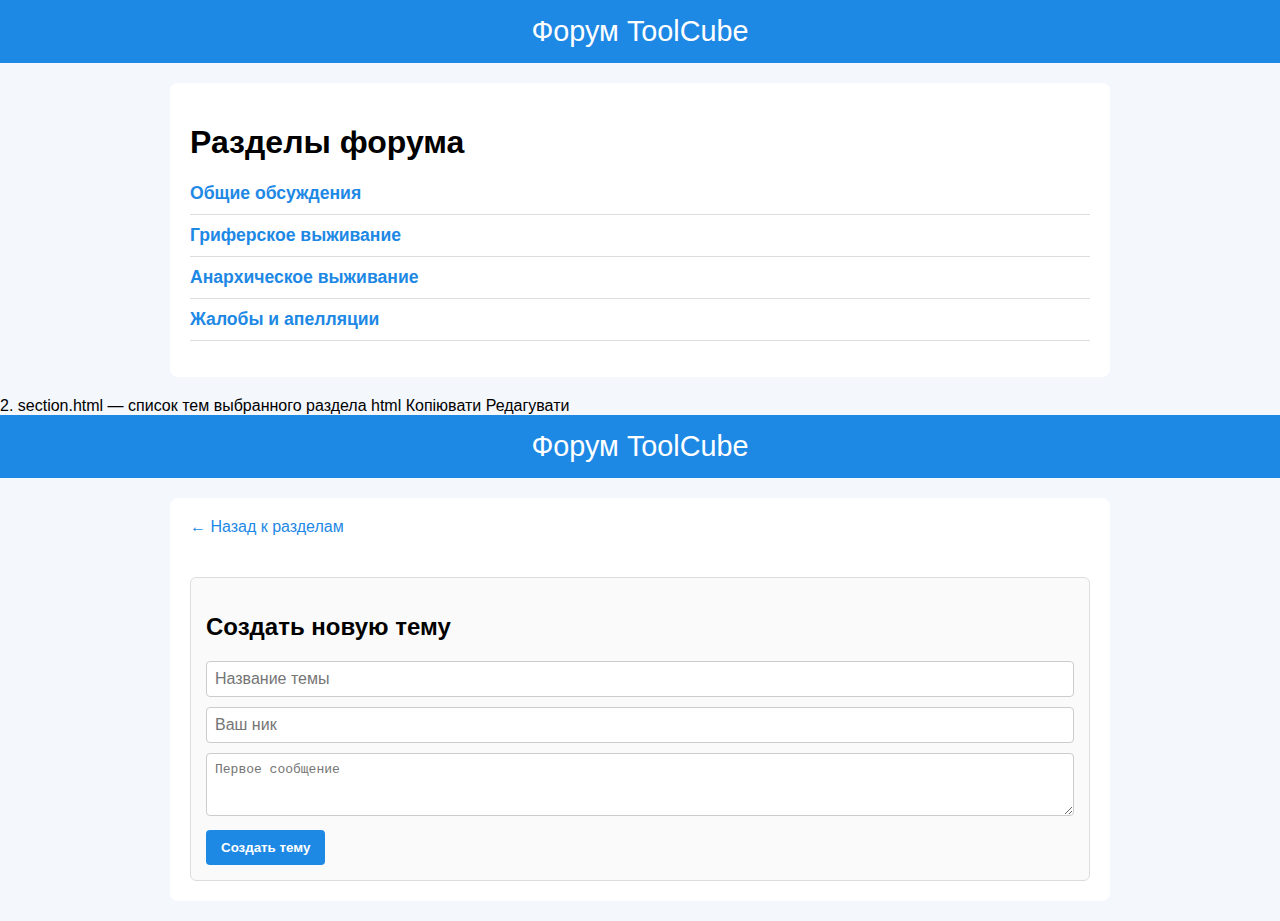
<file: forum.html>
<!DOCTYPE html>
<html lang="ru">
<head>
<meta charset="UTF-8" />
<meta name="viewport" content="width=device-width, initial-scale=1" />
<title>Форум ToolCube — Разделы</title>
<style>
  body { font-family: Arial, sans-serif; background: #f4f7fb; margin: 0; padding: 0; }
  header { background: #1e88e5; color: white; padding: 15px; text-align: center; font-size: 1.8em; }
  main { max-width: 900px; margin: 20px auto; background: white; padding: 20px; border-radius: 8px; }
  ul { list-style: none; padding: 0; }
  li { margin: 10px 0; }
  a { color: #1e88e5; font-weight: 700; text-decoration: none; font-size: 1.2em; }
  a:hover { text-decoration: underline; }
</style>
</head>
<body>
<header>Форум ToolCube</header>
<main>
  <h1>Разделы форума</h1>
  <ul id="sectionsList"></ul>
</main>

<script>
  const sections = [
    { id: 'general', title: 'Общие обсуждения' },
    { id: 'grief', title: 'Гриферское выживание' },
    { id: 'anarchy', title: 'Анархическое выживание' },
    { id: 'appeals', title: 'Жалобы и апелляции' }
  ];

  const ul = document.getElementById('sectionsList');
  sections.forEach(s => {
    const li = document.createElement('li');
    li.innerHTML = `<a href="section.html?section=${s.id}">${s.title}</a>`;
    ul.appendChild(li);
  });
</script>
</body>
</html>
2. section.html — список тем выбранного раздела
html
Копіювати
Редагувати
<!DOCTYPE html>
<html lang="ru">
<head>
<meta charset="UTF-8" />
<meta name="viewport" content="width=device-width, initial-scale=1" />
<title>Форум ToolCube — Темы раздела</title>
<style>
  body { font-family: Arial, sans-serif; background: #f4f7fb; margin: 0; padding: 0; }
  header { background: #1e88e5; color: white; padding: 15px; text-align: center; font-size: 1.8em; }
  main { max-width: 900px; margin: 20px auto; background: white; padding: 20px; border-radius: 8px; }
  ul { list-style: none; padding: 0; }
  li { margin: 10px 0; padding-bottom: 10px; border-bottom: 1px solid #ddd; }
  a { color: #1e88e5; font-weight: 700; text-decoration: none; font-size: 1.1em; }
  a:hover { text-decoration: underline; }
  #back { margin-bottom: 20px; display: inline-block; color: #1e88e5; cursor: pointer; }
  form { margin-top: 20px; background: #fafafa; padding: 15px; border-radius: 6px; border: 1px solid #ddd; }
  input, textarea { width: 100%; margin-bottom: 10px; padding: 8px; font-size: 1em; border-radius: 4px; border: 1px solid #ccc; box-sizing: border-box; }
  button { background: #1e88e5; color: white; border: none; padding: 10px 15px; border-radius: 4px; cursor: pointer; font-weight: 700; }
  button:hover { background: #1565c0; }
  .meta { color: #666; font-size: 0.9em; }
</style>
</head>
<body>
<header>Форум ToolCube</header>
<main>
  <div id="back">&larr; Назад к разделам</div>
  <h1 id="sectionTitle"></h1>

  <ul id="topicsList"></ul>

  <form id="newTopicForm">
    <h2>Создать новую тему</h2>
    <input type="text" id="topicTitle" placeholder="Название темы" required />
    <input type="text" id="topicAuthor" placeholder="Ваш ник" required />
    <textarea id="topicMessage" placeholder="Первое сообщение" rows="3" required></textarea>
    <button type="submit">Создать тему</button>
  </form>
</main>

<script>
  // Получаем id раздела из URL
  const params = new URLSearchParams(window.location.search);
  const sectionId = params.get('section');

  const sections = {
    general: 'Общие обсуждения',
    grief: 'Гриферское выживание',
    anarchy: 'Анархическое выживание',
    appeals: 'Жалобы и апелляции'
  };

  if (!sectionId || !sections[sectionId]) {
    alert('Неверный раздел');
    window.location.href = 'index.html';
  }

  document.getElementById('sectionTitle').textContent = sections[sectionId];

  const STORAGE_KEY = 'toolcube_forum_data';

  // Загружаем данные форума из localStorage
  function loadData() {
    const data = localStorage.getItem(STORAGE_KEY);
    return data ? JSON.parse(data) : {};
  }

  // Сохраняем данные форума в localStorage
  function saveData(data) {
    localStorage.setItem(STORAGE_KEY, JSON.stringify(data));
  }

  let data = loadData();

  if (!data[sectionId]) {
    data[sectionId] = [];
  }

  const topicsList = document.getElementById('topicsList');
  const newTopicForm = document.getElementById('newTopicForm');

  function renderTopics() {
    topicsList.innerHTML = '';
    if (data[sectionId].length === 0) {
      topicsList.innerHTML = '<li>Темы пока отсутствуют. Создайте первую!</li>';
      return;
    }
</file>
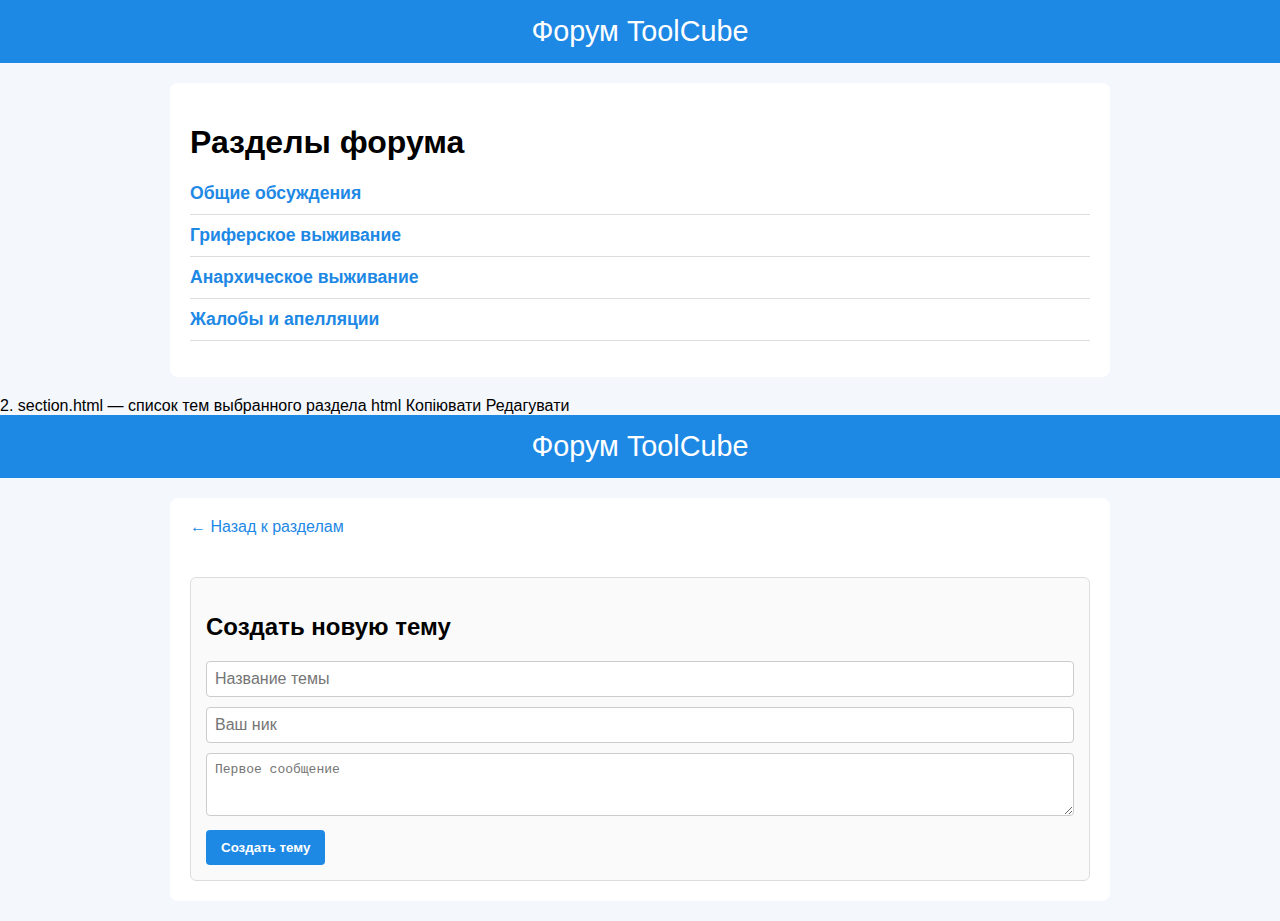
<file: section.html>
<!DOCTYPE html>
<html lang="ru">
<head>
<meta charset="UTF-8" />
<meta name="viewport" content="width=device-width, initial-scale=1" />
<title>Форум ToolCube — Темы раздела</title>
<style>
  body { font-family: Arial, sans-serif; background: #f4f7fb; margin: 0; padding: 0; }
  header { background: #1e88e5; color: white; padding: 15px; text-align: center; font-size: 1.8em; }
  main { max-width: 900px; margin: 20px auto; background: white; padding: 20px; border-radius: 8px; }
  ul { list-style: none; padding: 0; }
  li { margin: 10px 0; padding-bottom: 10px; border-bottom: 1px solid #ddd; }
  a { color: #1e88e5; font-weight: 700; text-decoration: none; font-size: 1.1em; }
  a:hover { text-decoration: underline; }
  #back { margin-bottom: 20px; display: inline-block; color: #1e88e5; cursor: pointer; }
  form { margin-top: 20px; background: #fafafa; padding: 15px; border-radius: 6px; border: 1px solid #ddd; }
  input, textarea { width: 100%; margin-bottom: 10px; padding: 8px; font-size: 1em; border-radius: 4px; border: 1px solid #ccc; box-sizing: border-box; }
  button { background: #1e88e5; color: white; border: none; padding: 10px 15px; border-radius: 4px; cursor: pointer; font-weight: 700; }
  button:hover { background: #1565c0; }
  .meta { color: #666; font-size: 0.9em; }
</style>
</head>
<body>
<header>Форум ToolCube</header>
<main>
  <div id="back">&larr; Назад к разделам</div>
  <h1 id="sectionTitle"></h1>

  <ul id="topicsList"></ul>

  <form id="newTopicForm">
    <h2>Создать новую тему</h2>
    <input type="text" id="topicTitle" placeholder="Название темы" required />
    <input type="text" id="topicAuthor" placeholder="Ваш ник" required />
    <textarea id="topicMessage" placeholder="Первое сообщение" rows="3" required></textarea>
    <button type="submit">Создать тему</button>
  </form>
</main>

<script>
  const params = new URLSearchParams(window.location.search);
  const sectionId = params.get('section');

  const sections = {
    general: 'Общие обсуждения',
    grief: 'Гриферское выживание',
    anarchy: 'Анархическое выживание',
    appeals: 'Жалобы и апелляции'
  };

  if (!sectionId || !sections[sectionId]) {
    alert('Неверный раздел');
    window.location.href = 'forum.html';
  }

  document.getElementById('sectionTitle').textContent = sections[sectionId];

  const STORAGE_KEY = 'toolcube_forum_data';

  function loadData() {
    const data = localStorage.getItem(STORAGE_KEY);
    return data ? JSON.parse(data) : {};
  }

  function saveData(data) {
    localStorage.setItem(STORAGE_KEY, JSON.stringify(data));
  }

  let data = loadData();
  if (!data[sectionId]) data[sectionId] = [];

  const topicsList = document.getElementById('topicsList');
  const newTopicForm = document.getElementById('newTopicForm');

  function renderTopics() {
    topicsList.innerHTML = '';
    if (data[sectionId].length === 0) {
      topicsList.innerHTML = '<li>Темы пока отсутствуют. Создайте первую!</li>';
      return;
    }
    data[sectionId].forEach((topic, index) => {
      const li = document.createElement('li');
      li.innerHTML = `
        <a href="topic.html?section=${sectionId}&topic=${index}">${topic.title}</a>
        <div class="meta">Создал: ${topic.author} | Сообщений: ${topic.messages.length}</div>
      `;
      topicsList.appendChild(li);
    });
  }

  newTopicForm.onsubmit = e => {
    e.preventDefault();
    const title = document.getElementById('topicTitle').value.trim();
    const author = document.getElementById('topicAuthor').value.trim();
    const message = document.getElementById('topicMessage').value.trim();
    if (!title || !author || !message) return alert('Заполните все поля');

    const newTopic = {
      title,
      author,
      messages: [{
        author,
        text: message,
        date: new Date().toISOString()
      }]
    };

    data[sectionId].unshift(newTopic);
    saveData(data);
    renderTopics();
    newTopicForm.reset();
  };

  document.getElementById('back').onclick = () => {
    window.location.href = 'forum.html';
  };

  renderTopics();
</script>
</body>
</html>
</file>
